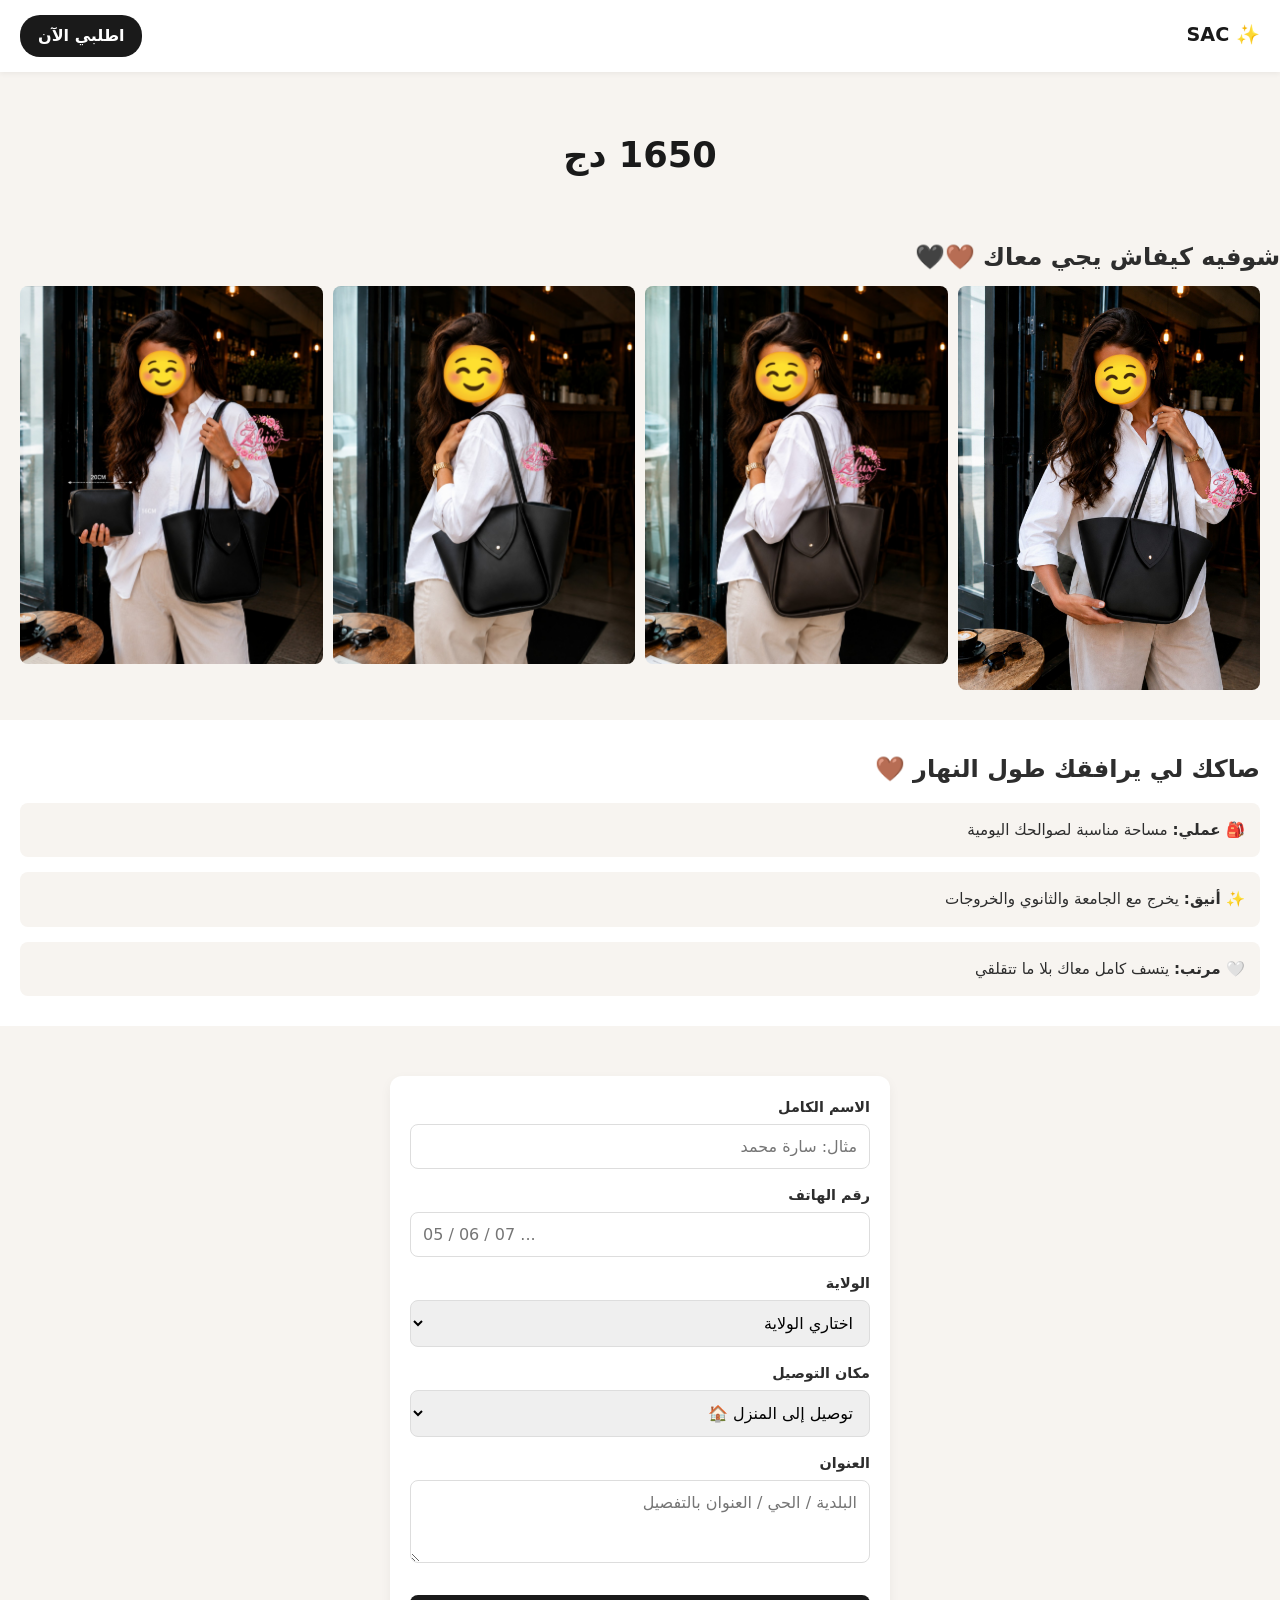
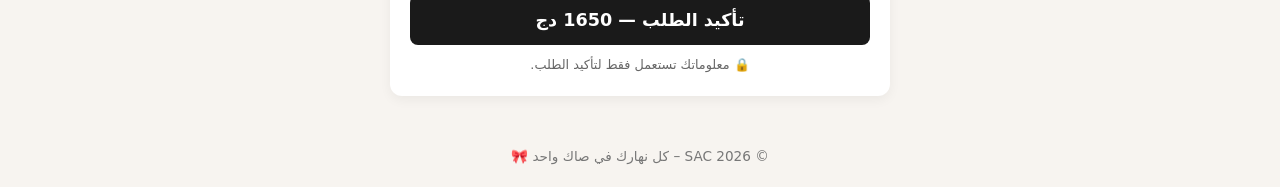
<file: index.html>
<!DOCTYPE html>
<html lang="ar" dir="rtl">
<head>
  <meta charset="UTF-8">
  <meta name="viewport" content="width=device-width, initial-scale=1.0">
  <title>SAC – صاك واحد لكل نهارك</title>
  <style>
    * { box-sizing: border-box; margin: 0; padding: 0; font-family: system-ui, -apple-system, sans-serif; }
    body { background-color: #f7f4f0; color: #2d2d2d; line-height: 1.6; }
    header { display: flex; justify-content: space-between; align-items: center; padding: 15px 20px; background: #fff; box-shadow: 0 2px 5px rgba(0,0,0,0.05); position: sticky; top: 0; z-index: 100; }
    .logo { font-weight: bold; font-size: 1.2rem; color: #1a1a1a; }
    .btn-nav { background: #1a1a1a; color: #fff; text-decoration: none; padding: 8px 18px; border-radius: 20px; font-weight: bold; }
    .hero { text-align: center; padding: 40px 20px; }
    .price { font-size: 2.2rem; font-weight: 800; color: #1a1a1a; margin: 15px 0; }
    .grid { display: grid; grid-template-columns: repeat(auto-fit, minmax(140px, 1fr)); gap: 10px; padding: 10px 20px; }
    .grid img { width: 100%; border-radius: 8px; object-fit: cover; }
    .benefits { padding: 30px 20px; background: #fff; margin: 20px 0; }
    .cards { display: grid; gap: 15px; margin-top: 15px; }
    .card { background: #f7f4f0; padding: 15px; border-radius: 8px; font-size: 0.95rem; }
    .order-section { padding: 30px 20px; }
    .order-box { background: #fff; padding: 20px; border-radius: 12px; max-width: 500px; margin: 0 auto; box-shadow: 0 4px 12px rgba(0,0,0,0.05); }
    label { display: block; margin-bottom: 15px; font-weight: 600; font-size: 0.9rem; }
    input, select, textarea { width: 100%; padding: 12px; border: 1px solid #ddd; border-radius: 8px; margin-top: 5px; font-size: 1rem; }
    button[type="submit"] { width: 100%; padding: 15px; background: #1a1a1a; color: #fff; border: none; border-radius: 8px; font-size: 1.1rem; font-weight: bold; cursor: pointer; margin-top: 10px; }
    .form-note { text-align: center; font-size: 0.8rem; color: #666; margin-top: 10px; }
    footer { text-align: center; padding: 20px; font-size: 0.85rem; color: #777; }
  </style>
</head>
<body>

  <header>
    <div class="logo">✨ SAC</div>
    <a href="#order" class="btn-nav">اطلبي الآن</a>
  </header>

  <main>
    <section class="hero">
      <div class="price">1650 دج</div>
    </section>

    <section class="gallery">
      <h2>شوفيه كيفاش يجي معاك 🤎🖤</h2>
      <div class="grid">
        <img src="product-1.jpg" alt="الحقيبة الصغيرة">
        <img src="product-2.jpg" alt="الصاك من الخلف">
        <img src="product-3.jpg" alt="الصاك من الخلف">
        <img src="product-4.jpg" alt="الصاك من الأمام">
      </div>
    </section>

    <section class="benefits">
      <h2>صاكك لي يرافقك طول النهار 🤎</h2>
      <div class="cards">
        <article class="card"><b>🎒 عملي:</b> مساحة مناسبة لصوالحك اليومية</article>
        <article class="card"><b>✨ أنيق:</b> يخرج مع الجامعة والثانوي والخروجات</article>
        <article class="card"><b>🤍 مرتب:</b> يتسف كامل معاك بلا ما تتقلقي</article>
      </div>
    </section>

    <section class="order-section" id="order">
      <div class="order-box">
        <form id="orderForm">
          <label>الاسم الكامل
            <input name="name" type="text" placeholder="مثال: سارة محمد" required>
          </label>
          
          <label>رقم الهاتف
            <input name="phone" type="tel" inputmode="tel" placeholder="05 / 06 / 07 ..." required>
          </label>

          <label>الولاية
            <select name="wilaya" required>
              <option value="">اختاري الولاية</option>
              <option>أدرار</option>
              <option>الشلف</option>
              <option>الأغواط</option>
              <option>أم البواقي</option>
              <option>باتنة</option>
              <option>بجاية</option>
              <option>بسكرة</option>
              <option>بشار</option>
              <option>البليدة</option>
              <option>البويرة</option>
              <option>تمنراست</option>
              <option>تبسة</option>
              <option>تلمسان</option>
              <option>تيارت</option>
              <option>تيزي وزو</option>
              <option>الجزائر</option>
              <option>الجلفة</option>
              <option>جيجل</option>
              <option>سطيف</option>
              <option>سعيدة</option>
              <option>سكيكدة</option>
              <option>سيدي بلعباس</option>
              <option>عنابة</option>
              <option>قالمة</option>
              <option>قسنطينة</option>
              <option>المدية</option>
              <option>مستغانم</option>
              <option>المسيلة</option>
              <option>معسكر</option>
              <option>ورقلة</option>
              <option>وهران</option>
              <option>البيض</option>
              <option>إليزي</option>
              <option>برج بوعريريج</option>
              <option>بومرداس</option>
              <option>الطارف</option>
              <option>تندوف</option>
              <option>تسمسيلت</option>
              <option>الوادي</option>
              <option>خنشلة</option>
              <option>سوق أهراس</option>
              <option>تيبازة</option>
              <option>ميلة</option>
              <option>عين الدفلى</option>
              <option>النعامة</option>
              <option>عين تموشنت</option>
              <option>غرداية</option>
              <option>غليزان</option>
              <option>تيميمون</option>
              <option>برج باجي مختار</option>
              <option>أولاد جلال</option>
              <option>بني عباس</option>
              <option>إن صالح</option>
              <option>إن قزام</option>
              <option>تقرت</option>
              <option>جانت</option>
              <option>المغير</option>
              <option>المنيعة</option>
            </select>
          </label>

          <label>مكان التوصيل
            <select id="delivery-type" name="delivery_type">
              <option value="home">توصيل إلى المنزل 🏠</option>
              <option value="desk">توصيل إلى المكتب 🏢</option>
            </select>
          </label>

          <label>العنوان
            <textarea name="address" rows="3" placeholder="البلدية / الحي / العنوان بالتفصيل"></textarea>
          </label>

          <button type="submit">تأكيد الطلب — 1650 دج</button>
          <p class="form-note">🔒 معلوماتك تستعمل فقط لتأكيد الطلب.</p>
        </form>
      </div>
    </section>
  </main>

  <footer>© 2026 SAC – كل نهارك في صاك واحد 🎀</footer>

  <script src="scribt.js"></script>
</body>
  </html>
</file>
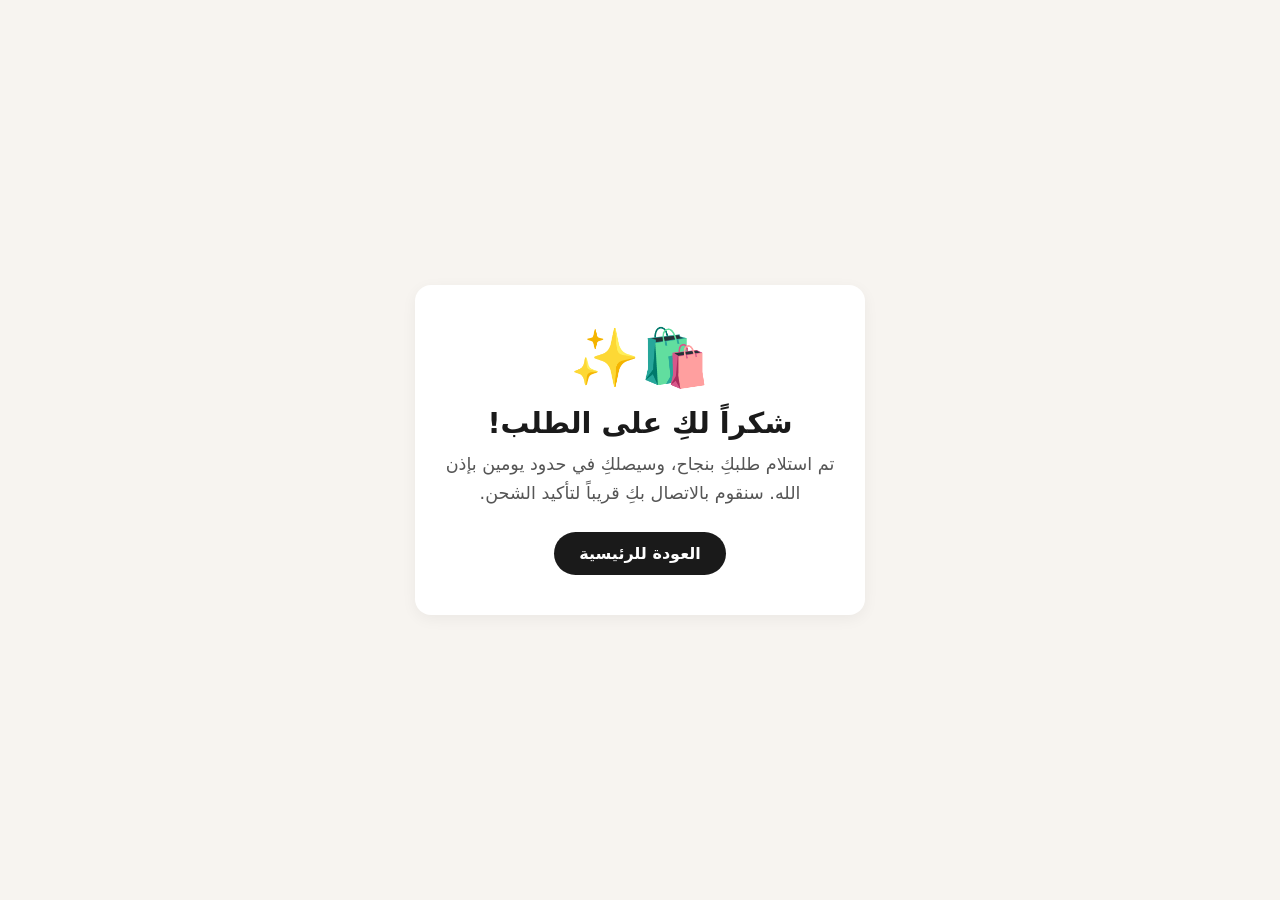
<file: thankyou.html>
<!DOCTYPE html>
<html lang="ar" dir="rtl">
<head>
  <meta charset="UTF-8">
  <meta name="viewport" content="width=device-width, initial-scale=1.0">
  <title>شكراً لطلبك - SAC</title>
  <style>
    * { box-sizing: border-box; margin: 0; padding: 0; font-family: system-ui, -apple-system, sans-serif; }
    body { background-color: #f7f4f0; color: #2d2d2d; text-align: center; display: flex; align-items: center; justify-content: center; min-height: 100vh; padding: 20px; }
    .card { background: #fff; padding: 40px 25px; border-radius: 16px; box-shadow: 0 4px 15px rgba(0,0,0,0.05); max-width: 450px; width: 100%; }
    .icon { font-size: 3.5rem; margin-bottom: 15px; }
    h1 { color: #1a1a1a; font-size: 1.8rem; margin-bottom: 10px; }
    p { color: #555; font-size: 1.1rem; line-height: 1.6; margin-bottom: 25px; }
    .btn { display: inline-block; background: #1a1a1a; color: #fff; text-decoration: none; padding: 12px 25px; border-radius: 25px; font-weight: bold; }
  </style>
</head>
<body>
  <div class="card">
    <div class="icon">🛍️✨</div>
    <h1>شكراً لكِ على الطلب!</h1>
    <p>تم استلام طلبكِ بنجاح، وسيصلكِ في حدود يومين بإذن الله. سنقوم بالاتصال بكِ قريباً لتأكيد الشحن.</p>
    <a href="index.html" class="btn">العودة للرئيسية</a>
  </div>
</body>
</html>
</file>
